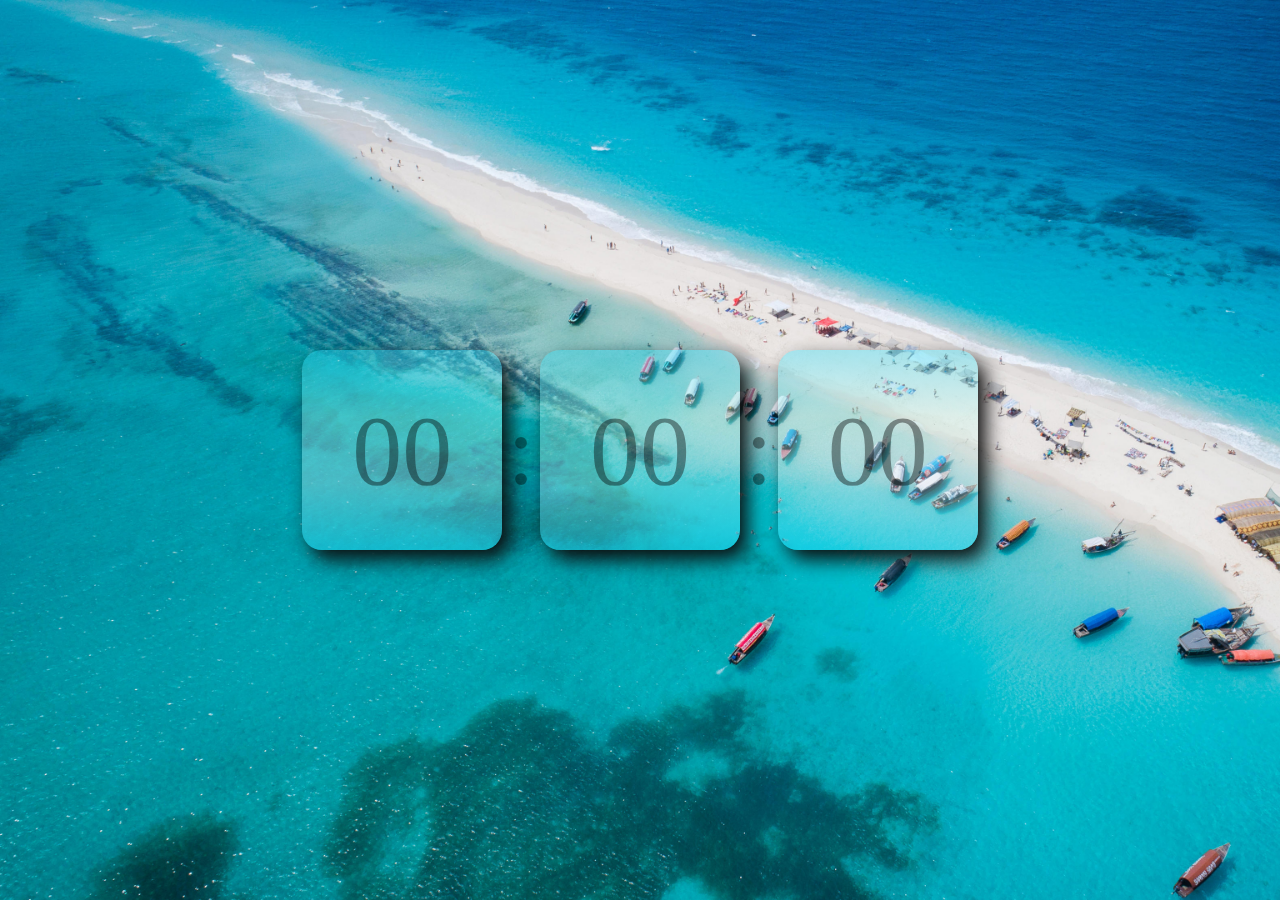
<file: relogio/index.html>
<!DOCTYPE html>
<html lang="pt-br">

<head>
    <meta charset="UTF-8">
    <meta http-equiv="X-UA-Compatible" content="IE=edge">
    <meta name="viewport" content="width=device-width, initial-scale=1.0">
    <title>Time</title>
    <link rel="stylesheet" href="css/estilos.css">
    </id>

<body>
    <main class="relogio">
        <div id="horas">
            <p id="hora">00</p>
        </div>
        <p>:</p>
        <div id="minutos">
            <p id="minuto">00</p>
        </div>
        <p>:</p>
        <div id="segundos">
            <p id="segundo">00</p>
        </div>

    </main>


    <script src="js/relogio.js"> </script>
</body>

</html>
</file>
<file: relogio/css/estilos.css>
* {
    margin: 0px;
    padding: 0px;
    border: 0px;



}

.relogio p {
    color: rgba(0, 0, 0, 0.404);
    font-size: 100px;
    font-family: Didot;

}

main #horas,
#minutos,
#segundos {
    border-radius: 20px;
    height: 200px;
    width: 200px;
    justify-content: center;
    display: flex;
    align-items: center;
    background: linear-gradient(rgba(42, 223, 251, 0.362), rgba(196, 255, 240, 0.327), rgba(255, 255, 255, 0.282), rgba(42, 223, 251, 0.431));
    box-shadow: 8px 10px 20px rgb(12, 12, 12);
}

main {
    display: flex;
    align-items: center;
    justify-content: center;
    gap: 5px;
    
}

body {
    height: 100vh;
    align-items: center;
    justify-content: center;
    display: flex;
    background: url(mar.jpeg);
    background-repeat: no-repeat;
    background-size: cover;

}
</file>
